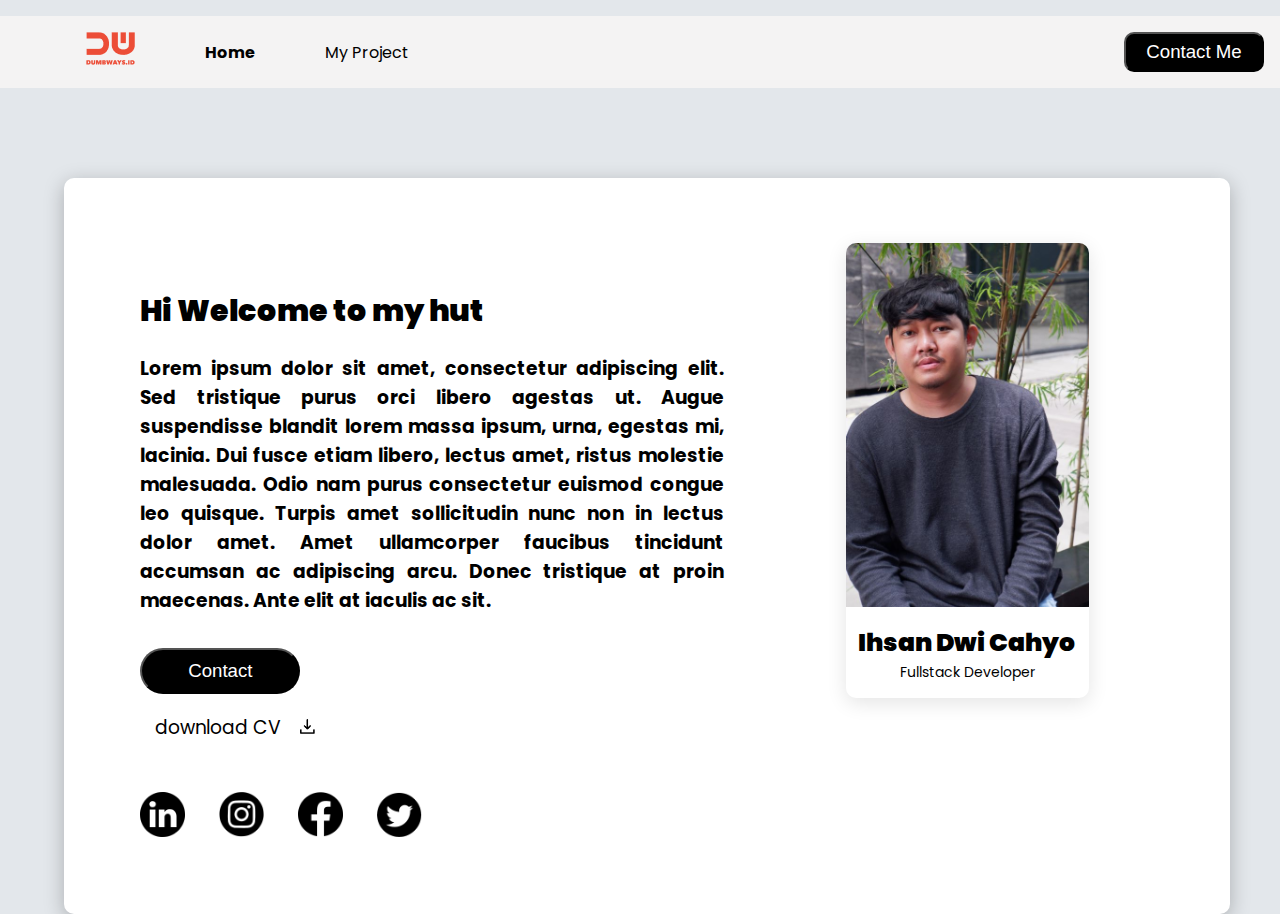
<file: index.html>
<!DOCTYPE html>
<html>

<head>
    <title>Form, Nav and Layouting</title>
    <link rel="stylesheet" href="css/style.css" />
    <link rel="stylesheet" href="css/navbar.css" />
</head>

<body>
    <nav>
        <ul>
            <li><img src="assets/DumbWays logo.png" alt="" /></li>
            <li> <a href="index.html"><b>Home</b></a></li>
            <li style="width: 10%;"><a href="">My Project</a></li>
            <li style="width: 50%; justify-content: flex-end;"></li>
            <a href="contact.html">
                <button class="btn-contactme">Contact Me</button>
            </a>
            </div>
    </nav>

    <div class="container">
        <div class="set-paragraph">
            <div>
                <h1>Hi Welcome to my hut</h1>
            </div>
            <h3>Lorem ipsum dolor sit amet, consectetur adipiscing elit. Sed tristique
                purus orci libero agestas ut. Augue suspendisse blandit lorem massa
                ipsum, urna, egestas mi, lacinia. Dui fusce etiam libero, lectus amet,
                ristus molestie malesuada. Odio nam purus consectetur euismod
                congue leo quisque. Turpis amet sollicitudin nunc non in lectus dolor
                amet. Amet ullamcorper faucibus tincidunt accumsan ac adipiscing
                arcu. Donec tristique at proin maecenas. Ante elit at iaculis ac sit.
            </h3>
            <div>
                <a href="https://wa.me/081213857550">
                    <button class="btn-contact">Contact</button>
            </div>
            <div class="icon-download">
                <a class="download" href="CV Ihsan Dwi Cahyo.pdf">download CV</a>
                <a href="CV Ihsan Dwi Cahyo.pdf"><img src="image/icon-download.png" alt="icon-download" /></a>
            </div>

            <div>
                <div class="icon-social-media">
                    <a href="https://id.linkedin.com/in/ihsan-dwi-cahyo-379b55219"><img src="image/icon-linkedin.png"
                            alt="" /></a>
                    <a href="https://www.instagram.com/iksndc_/"><img src="image/icon-instagram.png" alt="" /></a>
                    <a href="https://web.facebook.com/ikhsan.dwicahyo/?_rdc=1&_rd"><img src="image/icon-facebook.png"
                            alt="" /></a>
                    <a href="https://twitter.com/kochen6oren"><img src="image/icon-twitter.png" alt="" /></a>
                </div>
            </div>
        </div>
        <div class="card">
            <div class="card-content">
                <img src="image/Photo Ihsan Dwi Cahyo.jpg" alt="" />
                <h4><b>Ihsan Dwi Cahyo</b></h4>
                <p>Fullstack Developer</p>
            </div>
        </div>
    </div>
</body>

</html>
</file>
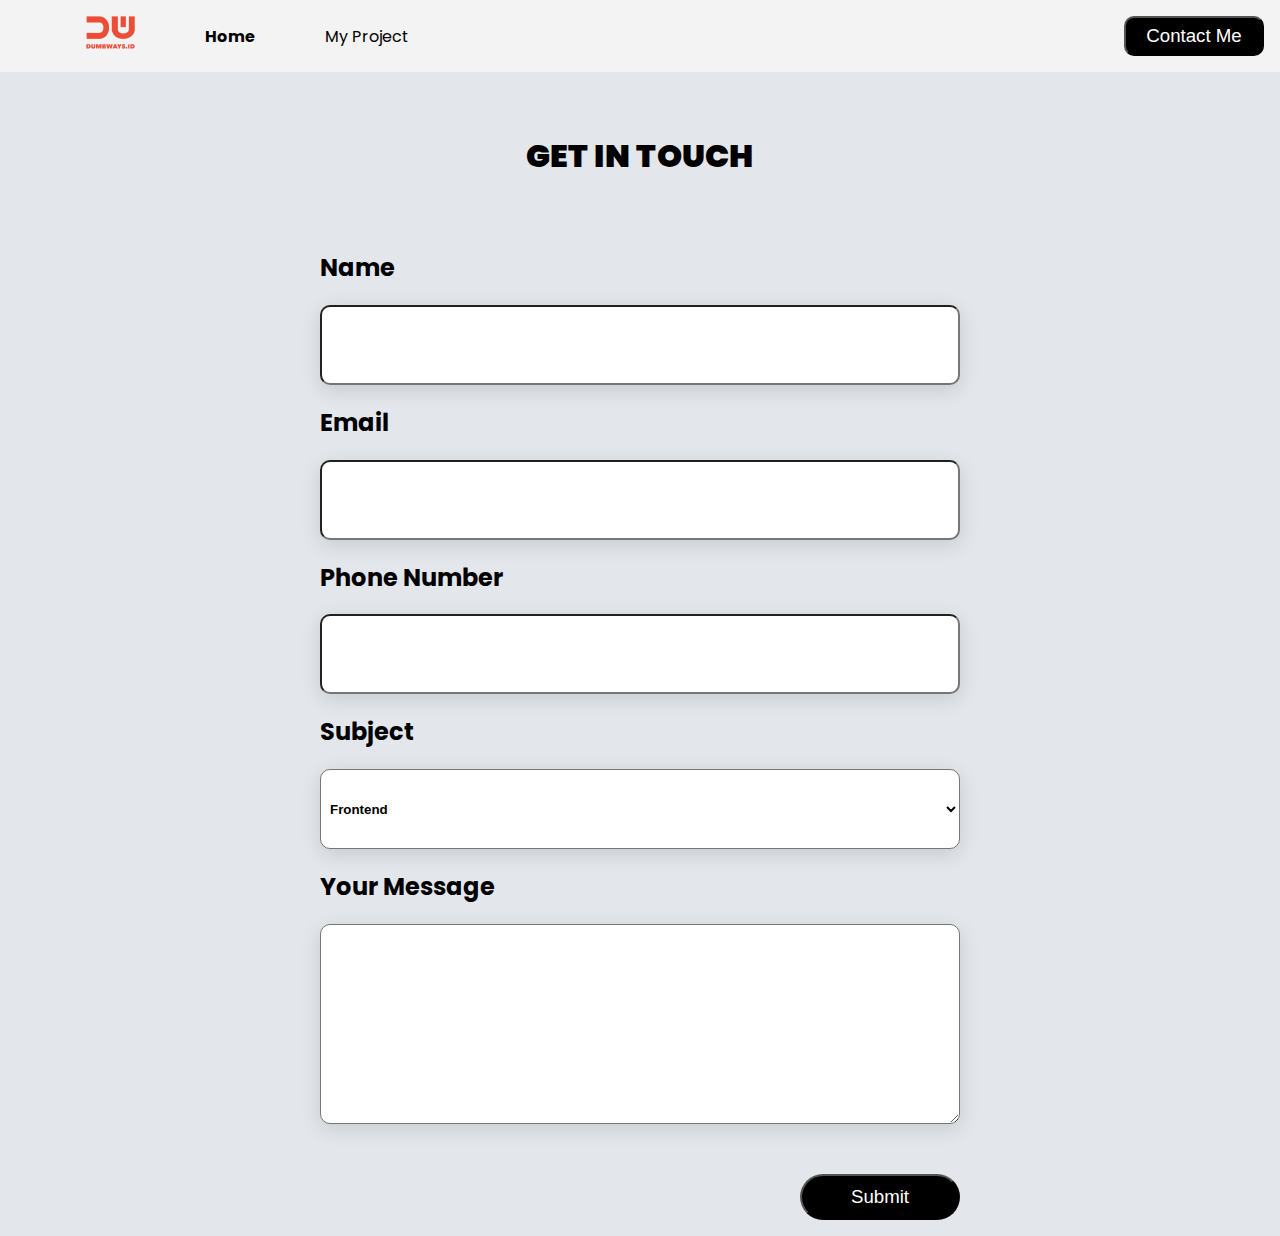
<file: contact.html>
<html>

<head>
    <title>Form, Nav and Layouting</title>
    <link rel="stylesheet" href="css/contact.css" />
    <link rel="stylesheet" href="css/navbar.css" />
</head>

<body>
    <nav>
        <ul>
            <li><img src="assets/DumbWays logo.png" alt="" /></li>
            <li> <a href="index.html"><b>Home</b></a></li>
            <li style=" width: 10%;"><a href="">My Project</a></li>
            <li style="width: 50%; justify-content: flex-end;"></li>
            <a href="contact.html">
                <button class="btn-contactme">Contact Me</button>
            </a>
            </div>
    </nav>

    <h1 class="set-title"><b>GET IN TOUCH</b></h1>
    <div style="display: flex; justify-content: center; margin-top: 20px; width: 100%;">
        <form class="set-form">
            <div>
                <label>
                    <h2>Name</h2>
                </label>
                <input type="text" class="text-input" />
            </div>
            <div>
                <label>
                    <h2>Email</h2>
                </label>
                <input type="text" class="text-input" />
            </div>
            <div>
                <label>
                    <h2>Phone Number<h2>
                </label>
                <input type="number" class="text-input" />
            </div>
            <div>
                <label>
                    <h2>Subject</h2>
                </label>
                <select class="text-input">
                    <option>Frontend</option>
                    <option>Backend</option>
                    <option>Fullstack</option>
                </select>
            </div>
            <div>
                <label>
                    <h2>Your Message</h2>
                </label>
                <textarea class="set-message"></textarea>
            </div>
            <div style="display: flex; justify-content: flex-end; width: 100%">
                <button class="btn-contact">
                    Submit
                </button>
            </div>
        </form>
    </div>
</body>

</html>
</file>
<file: css/style.css>
@import url('https://fonts.googleapis.com/css2?family=Poppins&display=swap');

body {
    font-family: 'Poppins', sans-serif;
    background-color: #e3e7eb;
}

.container {
    background-color: white;
    display: flex;
    flex-direction: row;
    margin-top: 7%;
    margin-left: 5%;
    width: 88%;
    padding: 15pt;
    border-radius: 10px;
    box-shadow: 0px 5px 20px #00000040;
}

.title-paragraph {
    font-weight: bolder;
    margin-left: 28%;
}

.set-paragraph {
    text-align: justify;
    width: 60%;
    margin-left: 5%;
}

.btn-contact {
    background-color: rgb(0, 0, 0);
    font-size: 14pt;
    color: white;
    border-radius: 50px;
    padding: 10px;
    width: 160px;
    cursor: pointer;
    margin-top: 15px;
}

.icon-download img {
    width: 15px;
    margin-top: 25px;
}

.download {
    color: black;
    font-size: 14pt;
    padding: 15px;
}

.icon-social-media img {
    width: 45px;
    height: 45px;
    margin-top: 50px;
    margin-right: 30px;
    margin-bottom: 50px;
}

.card {
    margin-top: 4%;
    width: 50%;
    border-radius: 16px;
}

.card-content {
    margin: auto;
    text-align: center;
    width: 50%;
    border-radius: 10px;
    overflow: hidden;
    box-shadow: 0px 5px 20px rgba(0, 0, 0, 0.11);
}

.card .card-content img {
    width: 100%;
}

.card h4 {
    margin-top: 10px;
    margin-bottom: 0px;
    font-size: 25px;
}

.card p {
    margin: 0px;
    font-size: 14px;
    margin-bottom: 15px;
    align-content: center;
}

a {
    color: black;
    text-decoration: none;
}

body div div div h1 {
    margin-top: 90px;
    font-size: 30px;
    font-weight: 900;
}
</file>
<file: css/navbar.css>
@import url('https://fonts.googleapis.com/css2?family=Poppins&display=swap');

body {
    font-family: 'Poppins', sans-serif;
    background-color: #e3e7eb;
    margin: 0;
}

a {
    text-decoration: none;
    color: black;
}

nav {
    background-color: #f4f3f3;
    cursor: pointer;
}

nav ul {
    list-style: none;
    color: black;
    display: flex;
    align-items: center;
    padding: 1rem;
}

nav ul li {
    margin-left: 70px
}

.btn-contactme {
    background-color: rgb(0, 0, 0);
    font-size: 14pt;
    color: white;
    border-radius: 10px;
    padding: 7px;
    width: 140px;
    cursor: pointer;
}
</file>
<file: css/contact.css>
@import url('https://fonts.googleapis.com/css2?family=Poppins&display=swap');

body {
    font-family: 'Poppins', sans-serif;
    background-color: #e3e7eb;
}

.text-input {
    background-color: white;
}

.btn-contact {
    background-color: rgb(0, 0, 0);
    font-size: 14pt;
    color: white;
    border-radius: 50px;
    padding: 10px;
    width: 160px;
    cursor: pointer;
    margin-top: 50px;
}

.text-input {
    width: 100%;
    padding: 5px;
    border-radius: 10px;
    height: 80px;
    box-shadow: 0px 5px 20px #00000020;
    font-weight: 900;
}

.set-title {
    text-align: center;
    margin-top: 60;
    margin-bottom: 50;
}

.set-form {
    width: 50%
}

.set-message {
    width: 100%;
    padding: 5px;
    border-radius: 10px;
    height: 200px;
    box-shadow: 0px 5px 20px #00000020;
}
</file>
